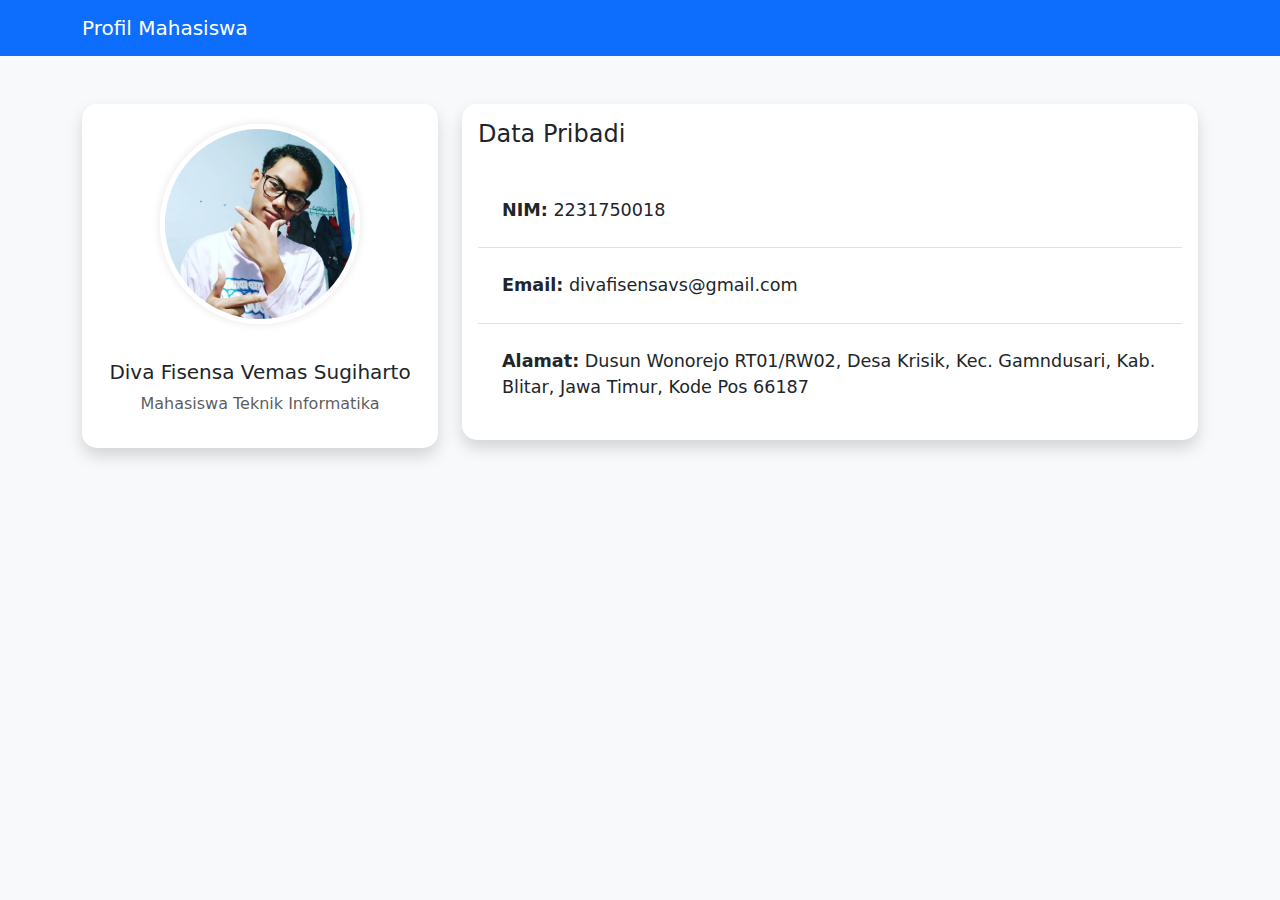
<file: index.html>
<!DOCTYPE html>
<html lang="en">
<head>
    <meta charset="UTF-8">
    <meta name="viewport" content="width=device-width, initial-scale=1.0">
    <title>Profil Mahasiswa</title>
    <!-- Bootstrap CSS -->
    <link href="https://cdn.jsdelivr.net/npm/bootstrap@5.3.0/dist/css/bootstrap.min.css" rel="stylesheet">
    <!-- Custom CSS -->
    <link rel="stylesheet" href="css/style.css">
</head>
<body class="bg-light">
    <!-- Navbar -->
    <nav class="navbar navbar-expand-lg navbar-dark bg-primary">
        <div class="container">
            <a class="navbar-brand" href="#">Profil Mahasiswa</a>
        </div>
    </nav>

    <!-- Profile Section -->
    <div class="container my-5">
        <div class="row">
            <div class="col-md-4 mb-4">
                <div class="card shadow">
                    <img src="assets/img/profile.jpg" class="card-img-top profile-img" alt="Foto Profil">
                    <div class="card-body text-center">
                        <h5 class="card-title">Diva Fisensa Vemas Sugiharto</h5>
                        <p class="text-muted">Mahasiswa Teknik Informatika</p>
                    </div>
                </div>
            </div>
            
            <div class="col-md-8">
                <div class="card shadow">
                    <div class="card-body">
                        <h4 class="mb-4">Data Pribadi</h4>
                        <ul class="list-group list-group-flush">
                            <li class="list-group-item">
                                <strong>NIM:</strong> 2231750018
                            </li>
                            <li class="list-group-item">
                                <strong>Email:</strong> divafisensavs@gmail.com
                            </li>
                            <li class="list-group-item">
                                <strong>Alamat:</strong> Dusun Wonorejo RT01/RW02, Desa Krisik, Kec. Gamndusari, Kab. Blitar, Jawa Timur, Kode Pos 66187
                            </li>
                        </ul>
                    </div>
                </div>
            </div>
        </div>
    </div>

    <!-- Bootstrap JS -->
    <script src="https://cdn.jsdelivr.net/npm/bootstrap@5.3.0/dist/js/bootstrap.bundle.min.js"></script>
    <!-- Custom JS -->
    <script src="js/script.js"></script>
</body>
</html>
</file>
<file: css/style.css>
body {
    background-color: #f8f9fa;
}

.profile-img {
    border-radius: 50%;
    width: 200px;
    height: 200px;
    object-fit: cover;
    margin: 20px auto;
    border: 5px solid #fff;
    box-shadow: 0 0 10px rgba(0,0,0,0.1);
}

.card {
    border: none;
    border-radius: 15px;
}

.list-group-item {
    padding: 1.5rem;
    font-size: 1.1rem;
}
</file>
